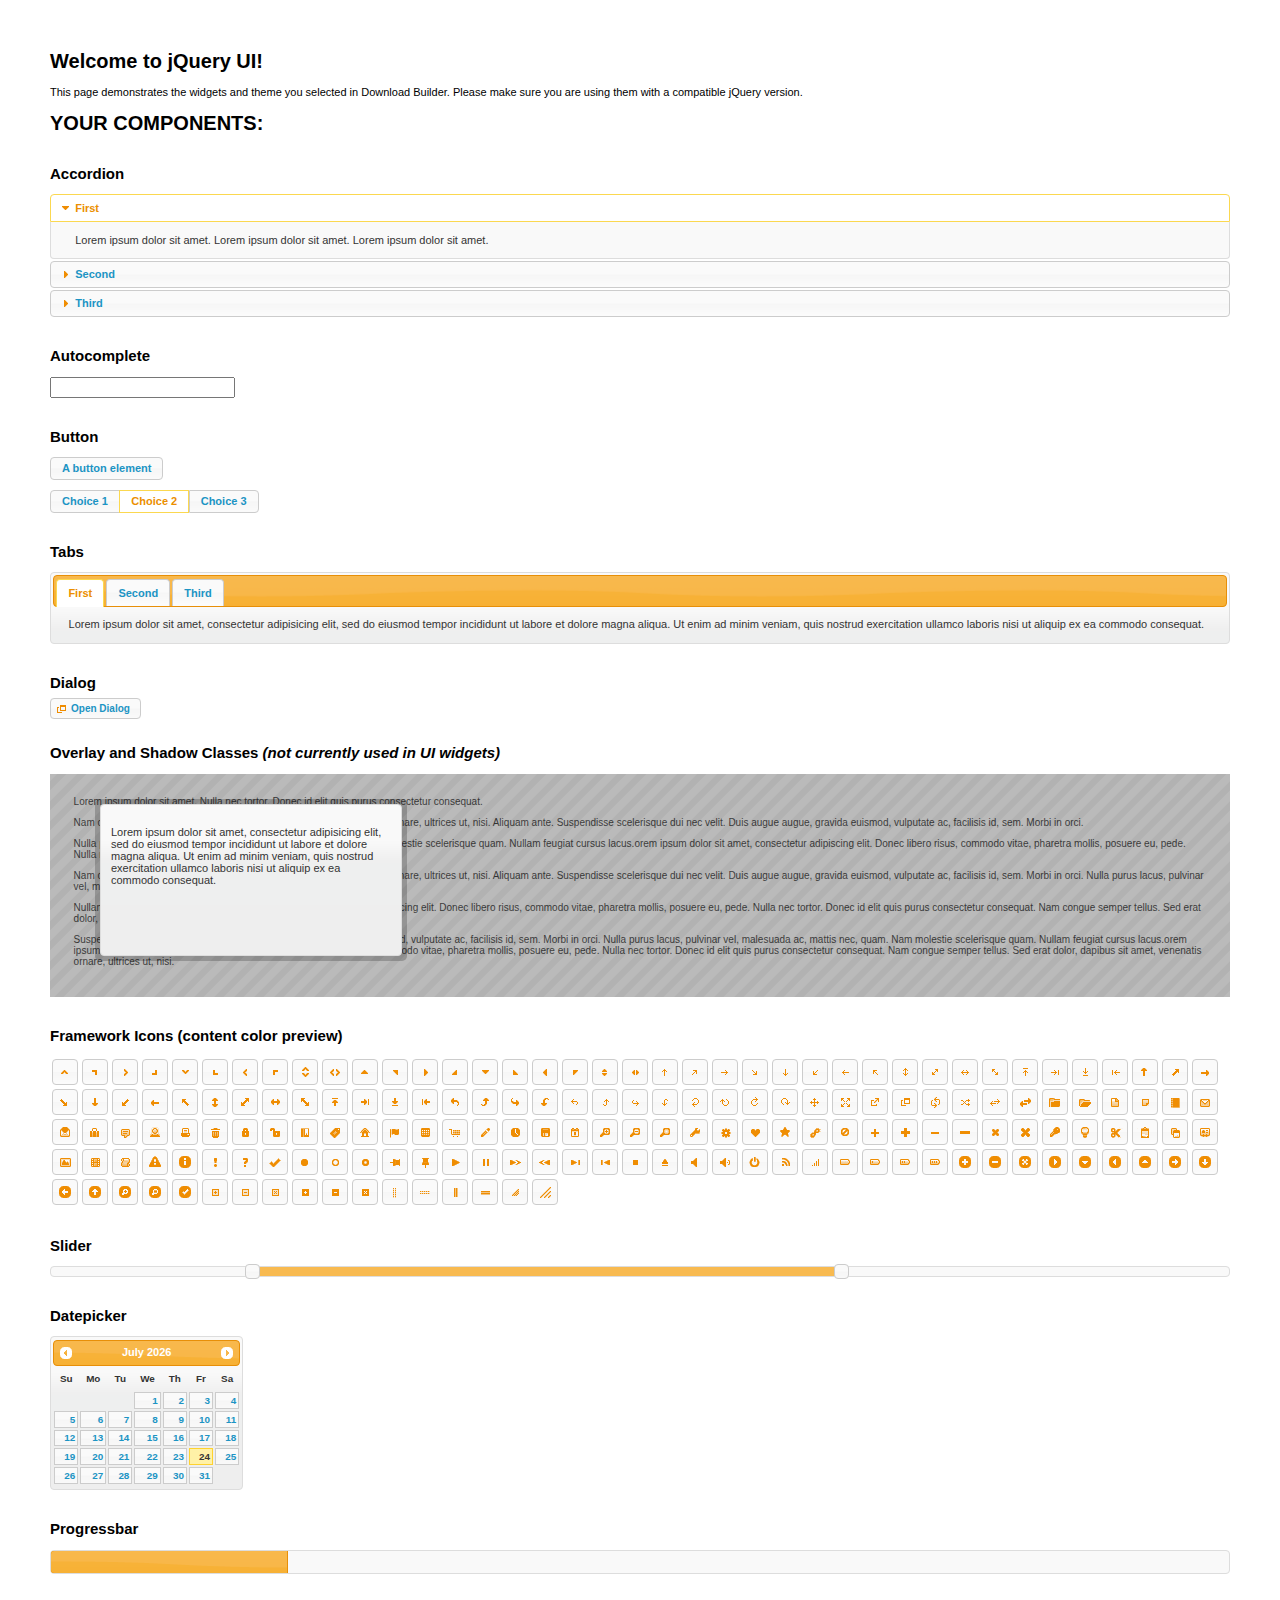
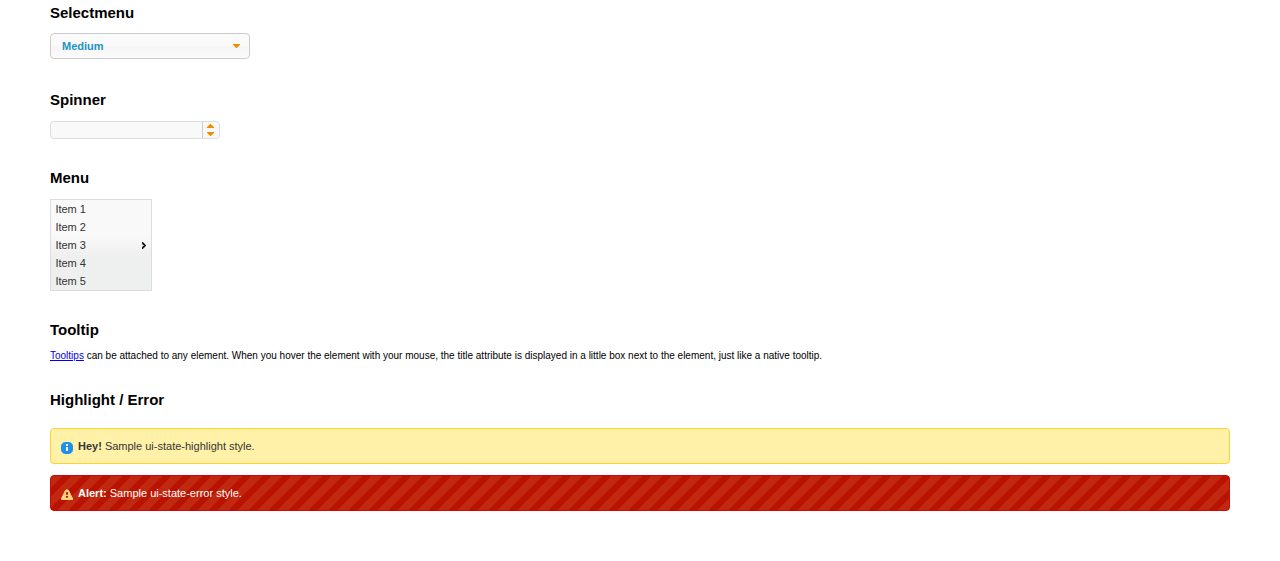
<file: lib/jquery-ui-1.11.1/index.html>
<!doctype html>
<html lang="us">
<head>
	<meta charset="utf-8">
	<title>jQuery UI Example Page</title>
	<link href="jquery-ui.css" rel="stylesheet">
	<style>
	body{
		font: 62.5% "Trebuchet MS", sans-serif;
		margin: 50px;
	}
	.demoHeaders {
		margin-top: 2em;
	}
	#dialog-link {
		padding: .4em 1em .4em 20px;
		text-decoration: none;
		position: relative;
	}
	#dialog-link span.ui-icon {
		margin: 0 5px 0 0;
		position: absolute;
		left: .2em;
		top: 50%;
		margin-top: -8px;
	}
	#icons {
		margin: 0;
		padding: 0;
	}
	#icons li {
		margin: 2px;
		position: relative;
		padding: 4px 0;
		cursor: pointer;
		float: left;
		list-style: none;
	}
	#icons span.ui-icon {
		float: left;
		margin: 0 4px;
	}
	.fakewindowcontain .ui-widget-overlay {
		position: absolute;
	}
	select {
		width: 200px;
	}
	</style>
</head>
<body>

<h1>Welcome to jQuery UI!</h1>

<div class="ui-widget">
	<p>This page demonstrates the widgets and theme you selected in Download Builder. Please make sure you are using them with a compatible jQuery version.</p>
</div>

<h1>YOUR COMPONENTS:</h1>


<!-- Accordion -->
<h2 class="demoHeaders">Accordion</h2>
<div id="accordion">
	<h3>First</h3>
	<div>Lorem ipsum dolor sit amet. Lorem ipsum dolor sit amet. Lorem ipsum dolor sit amet.</div>
	<h3>Second</h3>
	<div>Phasellus mattis tincidunt nibh.</div>
	<h3>Third</h3>
	<div>Nam dui erat, auctor a, dignissim quis.</div>
</div>



<!-- Autocomplete -->
<h2 class="demoHeaders">Autocomplete</h2>
<div>
	<input id="autocomplete" title="type &quot;a&quot;">
</div>



<!-- Button -->
<h2 class="demoHeaders">Button</h2>
<button id="button">A button element</button>
<form style="margin-top: 1em;">
	<div id="radioset">
		<input type="radio" id="radio1" name="radio"><label for="radio1">Choice 1</label>
		<input type="radio" id="radio2" name="radio" checked="checked"><label for="radio2">Choice 2</label>
		<input type="radio" id="radio3" name="radio"><label for="radio3">Choice 3</label>
	</div>
</form>



<!-- Tabs -->
<h2 class="demoHeaders">Tabs</h2>
<div id="tabs">
	<ul>
		<li><a href="#tabs-1">First</a></li>
		<li><a href="#tabs-2">Second</a></li>
		<li><a href="#tabs-3">Third</a></li>
	</ul>
	<div id="tabs-1">Lorem ipsum dolor sit amet, consectetur adipisicing elit, sed do eiusmod tempor incididunt ut labore et dolore magna aliqua. Ut enim ad minim veniam, quis nostrud exercitation ullamco laboris nisi ut aliquip ex ea commodo consequat.</div>
	<div id="tabs-2">Phasellus mattis tincidunt nibh. Cras orci urna, blandit id, pretium vel, aliquet ornare, felis. Maecenas scelerisque sem non nisl. Fusce sed lorem in enim dictum bibendum.</div>
	<div id="tabs-3">Nam dui erat, auctor a, dignissim quis, sollicitudin eu, felis. Pellentesque nisi urna, interdum eget, sagittis et, consequat vestibulum, lacus. Mauris porttitor ullamcorper augue.</div>
</div>



<!-- Dialog NOTE: Dialog is not generated by UI in this demo so it can be visually styled in themeroller-->
<h2 class="demoHeaders">Dialog</h2>
<p><a href="#" id="dialog-link" class="ui-state-default ui-corner-all"><span class="ui-icon ui-icon-newwin"></span>Open Dialog</a></p>

<h2 class="demoHeaders">Overlay and Shadow Classes <em>(not currently used in UI widgets)</em></h2>
<div style="position: relative; width: 96%; height: 200px; padding:1% 2%; overflow:hidden;" class="fakewindowcontain">
	<p>Lorem ipsum dolor sit amet,  Nulla nec tortor. Donec id elit quis purus consectetur consequat. </p><p>Nam congue semper tellus. Sed erat dolor, dapibus sit amet, venenatis ornare, ultrices ut, nisi. Aliquam ante. Suspendisse scelerisque dui nec velit. Duis augue augue, gravida euismod, vulputate ac, facilisis id, sem. Morbi in orci. </p><p>Nulla purus lacus, pulvinar vel, malesuada ac, mattis nec, quam. Nam molestie scelerisque quam. Nullam feugiat cursus lacus.orem ipsum dolor sit amet, consectetur adipiscing elit. Donec libero risus, commodo vitae, pharetra mollis, posuere eu, pede. Nulla nec tortor. Donec id elit quis purus consectetur consequat. </p><p>Nam congue semper tellus. Sed erat dolor, dapibus sit amet, venenatis ornare, ultrices ut, nisi. Aliquam ante. Suspendisse scelerisque dui nec velit. Duis augue augue, gravida euismod, vulputate ac, facilisis id, sem. Morbi in orci. Nulla purus lacus, pulvinar vel, malesuada ac, mattis nec, quam. Nam molestie scelerisque quam. </p><p>Nullam feugiat cursus lacus.orem ipsum dolor sit amet, consectetur adipiscing elit. Donec libero risus, commodo vitae, pharetra mollis, posuere eu, pede. Nulla nec tortor. Donec id elit quis purus consectetur consequat. Nam congue semper tellus. Sed erat dolor, dapibus sit amet, venenatis ornare, ultrices ut, nisi. Aliquam ante. </p><p>Suspendisse scelerisque dui nec velit. Duis augue augue, gravida euismod, vulputate ac, facilisis id, sem. Morbi in orci. Nulla purus lacus, pulvinar vel, malesuada ac, mattis nec, quam. Nam molestie scelerisque quam. Nullam feugiat cursus lacus.orem ipsum dolor sit amet, consectetur adipiscing elit. Donec libero risus, commodo vitae, pharetra mollis, posuere eu, pede. Nulla nec tortor. Donec id elit quis purus consectetur consequat. Nam congue semper tellus. Sed erat dolor, dapibus sit amet, venenatis ornare, ultrices ut, nisi. </p>

	<!-- ui-dialog -->
	<div class="ui-overlay"><div class="ui-widget-overlay"></div><div class="ui-widget-shadow ui-corner-all" style="width: 302px; height: 152px; position: absolute; left: 50px; top: 30px;"></div></div>
	<div style="position: absolute; width: 280px; height: 130px;left: 50px; top: 30px; padding: 10px;" class="ui-widget ui-widget-content ui-corner-all">
		<div class="ui-dialog-content ui-widget-content" style="background: none; border: 0;">
			<p>Lorem ipsum dolor sit amet, consectetur adipisicing elit, sed do eiusmod tempor incididunt ut labore et dolore magna aliqua. Ut enim ad minim veniam, quis nostrud exercitation ullamco laboris nisi ut aliquip ex ea commodo consequat.</p>
		</div>
	</div>

</div>

<!-- ui-dialog -->
<div id="dialog" title="Dialog Title">
	<p>Lorem ipsum dolor sit amet, consectetur adipisicing elit, sed do eiusmod tempor incididunt ut labore et dolore magna aliqua. Ut enim ad minim veniam, quis nostrud exercitation ullamco laboris nisi ut aliquip ex ea commodo consequat.</p>
</div>



<h2 class="demoHeaders">Framework Icons (content color preview)</h2>
<ul id="icons" class="ui-widget ui-helper-clearfix">
	<li class="ui-state-default ui-corner-all" title=".ui-icon-carat-1-n"><span class="ui-icon ui-icon-carat-1-n"></span></li>
	<li class="ui-state-default ui-corner-all" title=".ui-icon-carat-1-ne"><span class="ui-icon ui-icon-carat-1-ne"></span></li>
	<li class="ui-state-default ui-corner-all" title=".ui-icon-carat-1-e"><span class="ui-icon ui-icon-carat-1-e"></span></li>
	<li class="ui-state-default ui-corner-all" title=".ui-icon-carat-1-se"><span class="ui-icon ui-icon-carat-1-se"></span></li>
	<li class="ui-state-default ui-corner-all" title=".ui-icon-carat-1-s"><span class="ui-icon ui-icon-carat-1-s"></span></li>
	<li class="ui-state-default ui-corner-all" title=".ui-icon-carat-1-sw"><span class="ui-icon ui-icon-carat-1-sw"></span></li>
	<li class="ui-state-default ui-corner-all" title=".ui-icon-carat-1-w"><span class="ui-icon ui-icon-carat-1-w"></span></li>
	<li class="ui-state-default ui-corner-all" title=".ui-icon-carat-1-nw"><span class="ui-icon ui-icon-carat-1-nw"></span></li>
	<li class="ui-state-default ui-corner-all" title=".ui-icon-carat-2-n-s"><span class="ui-icon ui-icon-carat-2-n-s"></span></li>
	<li class="ui-state-default ui-corner-all" title=".ui-icon-carat-2-e-w"><span class="ui-icon ui-icon-carat-2-e-w"></span></li>
	<li class="ui-state-default ui-corner-all" title=".ui-icon-triangle-1-n"><span class="ui-icon ui-icon-triangle-1-n"></span></li>
	<li class="ui-state-default ui-corner-all" title=".ui-icon-triangle-1-ne"><span class="ui-icon ui-icon-triangle-1-ne"></span></li>
	<li class="ui-state-default ui-corner-all" title=".ui-icon-triangle-1-e"><span class="ui-icon ui-icon-triangle-1-e"></span></li>
	<li class="ui-state-default ui-corner-all" title=".ui-icon-triangle-1-se"><span class="ui-icon ui-icon-triangle-1-se"></span></li>
	<li class="ui-state-default ui-corner-all" title=".ui-icon-triangle-1-s"><span class="ui-icon ui-icon-triangle-1-s"></span></li>
	<li class="ui-state-default ui-corner-all" title=".ui-icon-triangle-1-sw"><span class="ui-icon ui-icon-triangle-1-sw"></span></li>
	<li class="ui-state-default ui-corner-all" title=".ui-icon-triangle-1-w"><span class="ui-icon ui-icon-triangle-1-w"></span></li>
	<li class="ui-state-default ui-corner-all" title=".ui-icon-triangle-1-nw"><span class="ui-icon ui-icon-triangle-1-nw"></span></li>
	<li class="ui-state-default ui-corner-all" title=".ui-icon-triangle-2-n-s"><span class="ui-icon ui-icon-triangle-2-n-s"></span></li>
	<li class="ui-state-default ui-corner-all" title=".ui-icon-triangle-2-e-w"><span class="ui-icon ui-icon-triangle-2-e-w"></span></li>
	<li class="ui-state-default ui-corner-all" title=".ui-icon-arrow-1-n"><span class="ui-icon ui-icon-arrow-1-n"></span></li>
	<li class="ui-state-default ui-corner-all" title=".ui-icon-arrow-1-ne"><span class="ui-icon ui-icon-arrow-1-ne"></span></li>
	<li class="ui-state-default ui-corner-all" title=".ui-icon-arrow-1-e"><span class="ui-icon ui-icon-arrow-1-e"></span></li>
	<li class="ui-state-default ui-corner-all" title=".ui-icon-arrow-1-se"><span class="ui-icon ui-icon-arrow-1-se"></span></li>
	<li class="ui-state-default ui-corner-all" title=".ui-icon-arrow-1-s"><span class="ui-icon ui-icon-arrow-1-s"></span></li>
	<li class="ui-state-default ui-corner-all" title=".ui-icon-arrow-1-sw"><span class="ui-icon ui-icon-arrow-1-sw"></span></li>
	<li class="ui-state-default ui-corner-all" title=".ui-icon-arrow-1-w"><span class="ui-icon ui-icon-arrow-1-w"></span></li>
	<li class="ui-state-default ui-corner-all" title=".ui-icon-arrow-1-nw"><span class="ui-icon ui-icon-arrow-1-nw"></span></li>
	<li class="ui-state-default ui-corner-all" title=".ui-icon-arrow-2-n-s"><span class="ui-icon ui-icon-arrow-2-n-s"></span></li>
	<li class="ui-state-default ui-corner-all" title=".ui-icon-arrow-2-ne-sw"><span class="ui-icon ui-icon-arrow-2-ne-sw"></span></li>
	<li class="ui-state-default ui-corner-all" title=".ui-icon-arrow-2-e-w"><span class="ui-icon ui-icon-arrow-2-e-w"></span></li>
	<li class="ui-state-default ui-corner-all" title=".ui-icon-arrow-2-se-nw"><span class="ui-icon ui-icon-arrow-2-se-nw"></span></li>
	<li class="ui-state-default ui-corner-all" title=".ui-icon-arrowstop-1-n"><span class="ui-icon ui-icon-arrowstop-1-n"></span></li>
	<li class="ui-state-default ui-corner-all" title=".ui-icon-arrowstop-1-e"><span class="ui-icon ui-icon-arrowstop-1-e"></span></li>
	<li class="ui-state-default ui-corner-all" title=".ui-icon-arrowstop-1-s"><span class="ui-icon ui-icon-arrowstop-1-s"></span></li>
	<li class="ui-state-default ui-corner-all" title=".ui-icon-arrowstop-1-w"><span class="ui-icon ui-icon-arrowstop-1-w"></span></li>
	<li class="ui-state-default ui-corner-all" title=".ui-icon-arrowthick-1-n"><span class="ui-icon ui-icon-arrowthick-1-n"></span></li>
	<li class="ui-state-default ui-corner-all" title=".ui-icon-arrowthick-1-ne"><span class="ui-icon ui-icon-arrowthick-1-ne"></span></li>
	<li class="ui-state-default ui-corner-all" title=".ui-icon-arrowthick-1-e"><span class="ui-icon ui-icon-arrowthick-1-e"></span></li>
	<li class="ui-state-default ui-corner-all" title=".ui-icon-arrowthick-1-se"><span class="ui-icon ui-icon-arrowthick-1-se"></span></li>
	<li class="ui-state-default ui-corner-all" title=".ui-icon-arrowthick-1-s"><span class="ui-icon ui-icon-arrowthick-1-s"></span></li>
	<li class="ui-state-default ui-corner-all" title=".ui-icon-arrowthick-1-sw"><span class="ui-icon ui-icon-arrowthick-1-sw"></span></li>
	<li class="ui-state-default ui-corner-all" title=".ui-icon-arrowthick-1-w"><span class="ui-icon ui-icon-arrowthick-1-w"></span></li>
	<li class="ui-state-default ui-corner-all" title=".ui-icon-arrowthick-1-nw"><span class="ui-icon ui-icon-arrowthick-1-nw"></span></li>
	<li class="ui-state-default ui-corner-all" title=".ui-icon-arrowthick-2-n-s"><span class="ui-icon ui-icon-arrowthick-2-n-s"></span></li>
	<li class="ui-state-default ui-corner-all" title=".ui-icon-arrowthick-2-ne-sw"><span class="ui-icon ui-icon-arrowthick-2-ne-sw"></span></li>
	<li class="ui-state-default ui-corner-all" title=".ui-icon-arrowthick-2-e-w"><span class="ui-icon ui-icon-arrowthick-2-e-w"></span></li>
	<li class="ui-state-default ui-corner-all" title=".ui-icon-arrowthick-2-se-nw"><span class="ui-icon ui-icon-arrowthick-2-se-nw"></span></li>
	<li class="ui-state-default ui-corner-all" title=".ui-icon-arrowthickstop-1-n"><span class="ui-icon ui-icon-arrowthickstop-1-n"></span></li>
	<li class="ui-state-default ui-corner-all" title=".ui-icon-arrowthickstop-1-e"><span class="ui-icon ui-icon-arrowthickstop-1-e"></span></li>
	<li class="ui-state-default ui-corner-all" title=".ui-icon-arrowthickstop-1-s"><span class="ui-icon ui-icon-arrowthickstop-1-s"></span></li>
	<li class="ui-state-default ui-corner-all" title=".ui-icon-arrowthickstop-1-w"><span class="ui-icon ui-icon-arrowthickstop-1-w"></span></li>
	<li class="ui-state-default ui-corner-all" title=".ui-icon-arrowreturnthick-1-w"><span class="ui-icon ui-icon-arrowreturnthick-1-w"></span></li>
	<li class="ui-state-default ui-corner-all" title=".ui-icon-arrowreturnthick-1-n"><span class="ui-icon ui-icon-arrowreturnthick-1-n"></span></li>
	<li class="ui-state-default ui-corner-all" title=".ui-icon-arrowreturnthick-1-e"><span class="ui-icon ui-icon-arrowreturnthick-1-e"></span></li>
	<li class="ui-state-default ui-corner-all" title=".ui-icon-arrowreturnthick-1-s"><span class="ui-icon ui-icon-arrowreturnthick-1-s"></span></li>
	<li class="ui-state-default ui-corner-all" title=".ui-icon-arrowreturn-1-w"><span class="ui-icon ui-icon-arrowreturn-1-w"></span></li>
	<li class="ui-state-default ui-corner-all" title=".ui-icon-arrowreturn-1-n"><span class="ui-icon ui-icon-arrowreturn-1-n"></span></li>
	<li class="ui-state-default ui-corner-all" title=".ui-icon-arrowreturn-1-e"><span class="ui-icon ui-icon-arrowreturn-1-e"></span></li>
	<li class="ui-state-default ui-corner-all" title=".ui-icon-arrowreturn-1-s"><span class="ui-icon ui-icon-arrowreturn-1-s"></span></li>
	<li class="ui-state-default ui-corner-all" title=".ui-icon-arrowrefresh-1-w"><span class="ui-icon ui-icon-arrowrefresh-1-w"></span></li>
	<li class="ui-state-default ui-corner-all" title=".ui-icon-arrowrefresh-1-n"><span class="ui-icon ui-icon-arrowrefresh-1-n"></span></li>
	<li class="ui-state-default ui-corner-all" title=".ui-icon-arrowrefresh-1-e"><span class="ui-icon ui-icon-arrowrefresh-1-e"></span></li>
	<li class="ui-state-default ui-corner-all" title=".ui-icon-arrowrefresh-1-s"><span class="ui-icon ui-icon-arrowrefresh-1-s"></span></li>
	<li class="ui-state-default ui-corner-all" title=".ui-icon-arrow-4"><span class="ui-icon ui-icon-arrow-4"></span></li>
	<li class="ui-state-default ui-corner-all" title=".ui-icon-arrow-4-diag"><span class="ui-icon ui-icon-arrow-4-diag"></span></li>
	<li class="ui-state-default ui-corner-all" title=".ui-icon-extlink"><span class="ui-icon ui-icon-extlink"></span></li>
	<li class="ui-state-default ui-corner-all" title=".ui-icon-newwin"><span class="ui-icon ui-icon-newwin"></span></li>
	<li class="ui-state-default ui-corner-all" title=".ui-icon-refresh"><span class="ui-icon ui-icon-refresh"></span></li>
	<li class="ui-state-default ui-corner-all" title=".ui-icon-shuffle"><span class="ui-icon ui-icon-shuffle"></span></li>
	<li class="ui-state-default ui-corner-all" title=".ui-icon-transfer-e-w"><span class="ui-icon ui-icon-transfer-e-w"></span></li>
	<li class="ui-state-default ui-corner-all" title=".ui-icon-transferthick-e-w"><span class="ui-icon ui-icon-transferthick-e-w"></span></li>
	<li class="ui-state-default ui-corner-all" title=".ui-icon-folder-collapsed"><span class="ui-icon ui-icon-folder-collapsed"></span></li>
	<li class="ui-state-default ui-corner-all" title=".ui-icon-folder-open"><span class="ui-icon ui-icon-folder-open"></span></li>
	<li class="ui-state-default ui-corner-all" title=".ui-icon-document"><span class="ui-icon ui-icon-document"></span></li>
	<li class="ui-state-default ui-corner-all" title=".ui-icon-document-b"><span class="ui-icon ui-icon-document-b"></span></li>
	<li class="ui-state-default ui-corner-all" title=".ui-icon-note"><span class="ui-icon ui-icon-note"></span></li>
	<li class="ui-state-default ui-corner-all" title=".ui-icon-mail-closed"><span class="ui-icon ui-icon-mail-closed"></span></li>
	<li class="ui-state-default ui-corner-all" title=".ui-icon-mail-open"><span class="ui-icon ui-icon-mail-open"></span></li>
	<li class="ui-state-default ui-corner-all" title=".ui-icon-suitcase"><span class="ui-icon ui-icon-suitcase"></span></li>
	<li class="ui-state-default ui-corner-all" title=".ui-icon-comment"><span class="ui-icon ui-icon-comment"></span></li>
	<li class="ui-state-default ui-corner-all" title=".ui-icon-person"><span class="ui-icon ui-icon-person"></span></li>
	<li class="ui-state-default ui-corner-all" title=".ui-icon-print"><span class="ui-icon ui-icon-print"></span></li>
	<li class="ui-state-default ui-corner-all" title=".ui-icon-trash"><span class="ui-icon ui-icon-trash"></span></li>
	<li class="ui-state-default ui-corner-all" title=".ui-icon-locked"><span class="ui-icon ui-icon-locked"></span></li>
	<li class="ui-state-default ui-corner-all" title=".ui-icon-unlocked"><span class="ui-icon ui-icon-unlocked"></span></li>
	<li class="ui-state-default ui-corner-all" title=".ui-icon-bookmark"><span class="ui-icon ui-icon-bookmark"></span></li>
	<li class="ui-state-default ui-corner-all" title=".ui-icon-tag"><span class="ui-icon ui-icon-tag"></span></li>
	<li class="ui-state-default ui-corner-all" title=".ui-icon-home"><span class="ui-icon ui-icon-home"></span></li>
	<li class="ui-state-default ui-corner-all" title=".ui-icon-flag"><span class="ui-icon ui-icon-flag"></span></li>
	<li class="ui-state-default ui-corner-all" title=".ui-icon-calculator"><span class="ui-icon ui-icon-calculator"></span></li>
	<li class="ui-state-default ui-corner-all" title=".ui-icon-cart"><span class="ui-icon ui-icon-cart"></span></li>
	<li class="ui-state-default ui-corner-all" title=".ui-icon-pencil"><span class="ui-icon ui-icon-pencil"></span></li>
	<li class="ui-state-default ui-corner-all" title=".ui-icon-clock"><span class="ui-icon ui-icon-clock"></span></li>
	<li class="ui-state-default ui-corner-all" title=".ui-icon-disk"><span class="ui-icon ui-icon-disk"></span></li>
	<li class="ui-state-default ui-corner-all" title=".ui-icon-calendar"><span class="ui-icon ui-icon-calendar"></span></li>
	<li class="ui-state-default ui-corner-all" title=".ui-icon-zoomin"><span class="ui-icon ui-icon-zoomin"></span></li>
	<li class="ui-state-default ui-corner-all" title=".ui-icon-zoomout"><span class="ui-icon ui-icon-zoomout"></span></li>
	<li class="ui-state-default ui-corner-all" title=".ui-icon-search"><span class="ui-icon ui-icon-search"></span></li>
	<li class="ui-state-default ui-corner-all" title=".ui-icon-wrench"><span class="ui-icon ui-icon-wrench"></span></li>
	<li class="ui-state-default ui-corner-all" title=".ui-icon-gear"><span class="ui-icon ui-icon-gear"></span></li>
	<li class="ui-state-default ui-corner-all" title=".ui-icon-heart"><span class="ui-icon ui-icon-heart"></span></li>
	<li class="ui-state-default ui-corner-all" title=".ui-icon-star"><span class="ui-icon ui-icon-star"></span></li>
	<li class="ui-state-default ui-corner-all" title=".ui-icon-link"><span class="ui-icon ui-icon-link"></span></li>
	<li class="ui-state-default ui-corner-all" title=".ui-icon-cancel"><span class="ui-icon ui-icon-cancel"></span></li>
	<li class="ui-state-default ui-corner-all" title=".ui-icon-plus"><span class="ui-icon ui-icon-plus"></span></li>
	<li class="ui-state-default ui-corner-all" title=".ui-icon-plusthick"><span class="ui-icon ui-icon-plusthick"></span></li>
	<li class="ui-state-default ui-corner-all" title=".ui-icon-minus"><span class="ui-icon ui-icon-minus"></span></li>
	<li class="ui-state-default ui-corner-all" title=".ui-icon-minusthick"><span class="ui-icon ui-icon-minusthick"></span></li>
	<li class="ui-state-default ui-corner-all" title=".ui-icon-close"><span class="ui-icon ui-icon-close"></span></li>
	<li class="ui-state-default ui-corner-all" title=".ui-icon-closethick"><span class="ui-icon ui-icon-closethick"></span></li>
	<li class="ui-state-default ui-corner-all" title=".ui-icon-key"><span class="ui-icon ui-icon-key"></span></li>
	<li class="ui-state-default ui-corner-all" title=".ui-icon-lightbulb"><span class="ui-icon ui-icon-lightbulb"></span></li>
	<li class="ui-state-default ui-corner-all" title=".ui-icon-scissors"><span class="ui-icon ui-icon-scissors"></span></li>
	<li class="ui-state-default ui-corner-all" title=".ui-icon-clipboard"><span class="ui-icon ui-icon-clipboard"></span></li>
	<li class="ui-state-default ui-corner-all" title=".ui-icon-copy"><span class="ui-icon ui-icon-copy"></span></li>
	<li class="ui-state-default ui-corner-all" title=".ui-icon-contact"><span class="ui-icon ui-icon-contact"></span></li>
	<li class="ui-state-default ui-corner-all" title=".ui-icon-image"><span class="ui-icon ui-icon-image"></span></li>
	<li class="ui-state-default ui-corner-all" title=".ui-icon-video"><span class="ui-icon ui-icon-video"></span></li>
	<li class="ui-state-default ui-corner-all" title=".ui-icon-script"><span class="ui-icon ui-icon-script"></span></li>
	<li class="ui-state-default ui-corner-all" title=".ui-icon-alert"><span class="ui-icon ui-icon-alert"></span></li>
	<li class="ui-state-default ui-corner-all" title=".ui-icon-info"><span class="ui-icon ui-icon-info"></span></li>
	<li class="ui-state-default ui-corner-all" title=".ui-icon-notice"><span class="ui-icon ui-icon-notice"></span></li>
	<li class="ui-state-default ui-corner-all" title=".ui-icon-help"><span class="ui-icon ui-icon-help"></span></li>
	<li class="ui-state-default ui-corner-all" title=".ui-icon-check"><span class="ui-icon ui-icon-check"></span></li>
	<li class="ui-state-default ui-corner-all" title=".ui-icon-bullet"><span class="ui-icon ui-icon-bullet"></span></li>
	<li class="ui-state-default ui-corner-all" title=".ui-icon-radio-off"><span class="ui-icon ui-icon-radio-off"></span></li>
	<li class="ui-state-default ui-corner-all" title=".ui-icon-radio-on"><span class="ui-icon ui-icon-radio-on"></span></li>
	<li class="ui-state-default ui-corner-all" title=".ui-icon-pin-w"><span class="ui-icon ui-icon-pin-w"></span></li>
	<li class="ui-state-default ui-corner-all" title=".ui-icon-pin-s"><span class="ui-icon ui-icon-pin-s"></span></li>
	<li class="ui-state-default ui-corner-all" title=".ui-icon-play"><span class="ui-icon ui-icon-play"></span></li>
	<li class="ui-state-default ui-corner-all" title=".ui-icon-pause"><span class="ui-icon ui-icon-pause"></span></li>
	<li class="ui-state-default ui-corner-all" title=".ui-icon-seek-next"><span class="ui-icon ui-icon-seek-next"></span></li>
	<li class="ui-state-default ui-corner-all" title=".ui-icon-seek-prev"><span class="ui-icon ui-icon-seek-prev"></span></li>
	<li class="ui-state-default ui-corner-all" title=".ui-icon-seek-end"><span class="ui-icon ui-icon-seek-end"></span></li>
	<li class="ui-state-default ui-corner-all" title=".ui-icon-seek-first"><span class="ui-icon ui-icon-seek-first"></span></li>
	<li class="ui-state-default ui-corner-all" title=".ui-icon-stop"><span class="ui-icon ui-icon-stop"></span></li>
	<li class="ui-state-default ui-corner-all" title=".ui-icon-eject"><span class="ui-icon ui-icon-eject"></span></li>
	<li class="ui-state-default ui-corner-all" title=".ui-icon-volume-off"><span class="ui-icon ui-icon-volume-off"></span></li>
	<li class="ui-state-default ui-corner-all" title=".ui-icon-volume-on"><span class="ui-icon ui-icon-volume-on"></span></li>
	<li class="ui-state-default ui-corner-all" title=".ui-icon-power"><span class="ui-icon ui-icon-power"></span></li>
	<li class="ui-state-default ui-corner-all" title=".ui-icon-signal-diag"><span class="ui-icon ui-icon-signal-diag"></span></li>
	<li class="ui-state-default ui-corner-all" title=".ui-icon-signal"><span class="ui-icon ui-icon-signal"></span></li>
	<li class="ui-state-default ui-corner-all" title=".ui-icon-battery-0"><span class="ui-icon ui-icon-battery-0"></span></li>
	<li class="ui-state-default ui-corner-all" title=".ui-icon-battery-1"><span class="ui-icon ui-icon-battery-1"></span></li>
	<li class="ui-state-default ui-corner-all" title=".ui-icon-battery-2"><span class="ui-icon ui-icon-battery-2"></span></li>
	<li class="ui-state-default ui-corner-all" title=".ui-icon-battery-3"><span class="ui-icon ui-icon-battery-3"></span></li>
	<li class="ui-state-default ui-corner-all" title=".ui-icon-circle-plus"><span class="ui-icon ui-icon-circle-plus"></span></li>
	<li class="ui-state-default ui-corner-all" title=".ui-icon-circle-minus"><span class="ui-icon ui-icon-circle-minus"></span></li>
	<li class="ui-state-default ui-corner-all" title=".ui-icon-circle-close"><span class="ui-icon ui-icon-circle-close"></span></li>
	<li class="ui-state-default ui-corner-all" title=".ui-icon-circle-triangle-e"><span class="ui-icon ui-icon-circle-triangle-e"></span></li>
	<li class="ui-state-default ui-corner-all" title=".ui-icon-circle-triangle-s"><span class="ui-icon ui-icon-circle-triangle-s"></span></li>
	<li class="ui-state-default ui-corner-all" title=".ui-icon-circle-triangle-w"><span class="ui-icon ui-icon-circle-triangle-w"></span></li>
	<li class="ui-state-default ui-corner-all" title=".ui-icon-circle-triangle-n"><span class="ui-icon ui-icon-circle-triangle-n"></span></li>
	<li class="ui-state-default ui-corner-all" title=".ui-icon-circle-arrow-e"><span class="ui-icon ui-icon-circle-arrow-e"></span></li>
	<li class="ui-state-default ui-corner-all" title=".ui-icon-circle-arrow-s"><span class="ui-icon ui-icon-circle-arrow-s"></span></li>
	<li class="ui-state-default ui-corner-all" title=".ui-icon-circle-arrow-w"><span class="ui-icon ui-icon-circle-arrow-w"></span></li>
	<li class="ui-state-default ui-corner-all" title=".ui-icon-circle-arrow-n"><span class="ui-icon ui-icon-circle-arrow-n"></span></li>
	<li class="ui-state-default ui-corner-all" title=".ui-icon-circle-zoomin"><span class="ui-icon ui-icon-circle-zoomin"></span></li>
	<li class="ui-state-default ui-corner-all" title=".ui-icon-circle-zoomout"><span class="ui-icon ui-icon-circle-zoomout"></span></li>
	<li class="ui-state-default ui-corner-all" title=".ui-icon-circle-check"><span class="ui-icon ui-icon-circle-check"></span></li>
	<li class="ui-state-default ui-corner-all" title=".ui-icon-circlesmall-plus"><span class="ui-icon ui-icon-circlesmall-plus"></span></li>
	<li class="ui-state-default ui-corner-all" title=".ui-icon-circlesmall-minus"><span class="ui-icon ui-icon-circlesmall-minus"></span></li>
	<li class="ui-state-default ui-corner-all" title=".ui-icon-circlesmall-close"><span class="ui-icon ui-icon-circlesmall-close"></span></li>
	<li class="ui-state-default ui-corner-all" title=".ui-icon-squaresmall-plus"><span class="ui-icon ui-icon-squaresmall-plus"></span></li>
	<li class="ui-state-default ui-corner-all" title=".ui-icon-squaresmall-minus"><span class="ui-icon ui-icon-squaresmall-minus"></span></li>
	<li class="ui-state-default ui-corner-all" title=".ui-icon-squaresmall-close"><span class="ui-icon ui-icon-squaresmall-close"></span></li>
	<li class="ui-state-default ui-corner-all" title=".ui-icon-grip-dotted-vertical"><span class="ui-icon ui-icon-grip-dotted-vertical"></span></li>
	<li class="ui-state-default ui-corner-all" title=".ui-icon-grip-dotted-horizontal"><span class="ui-icon ui-icon-grip-dotted-horizontal"></span></li>
	<li class="ui-state-default ui-corner-all" title=".ui-icon-grip-solid-vertical"><span class="ui-icon ui-icon-grip-solid-vertical"></span></li>
	<li class="ui-state-default ui-corner-all" title=".ui-icon-grip-solid-horizontal"><span class="ui-icon ui-icon-grip-solid-horizontal"></span></li>
	<li class="ui-state-default ui-corner-all" title=".ui-icon-gripsmall-diagonal-se"><span class="ui-icon ui-icon-gripsmall-diagonal-se"></span></li>
	<li class="ui-state-default ui-corner-all" title=".ui-icon-grip-diagonal-se"><span class="ui-icon ui-icon-grip-diagonal-se"></span></li>
</ul>


<!-- Slider -->
<h2 class="demoHeaders">Slider</h2>
<div id="slider"></div>



<!-- Datepicker -->
<h2 class="demoHeaders">Datepicker</h2>
<div id="datepicker"></div>



<!-- Progressbar -->
<h2 class="demoHeaders">Progressbar</h2>
<div id="progressbar"></div>



<!-- Progressbar -->
<h2 class="demoHeaders">Selectmenu</h2>
<select id="selectmenu">
	<option>Slower</option>
	<option>Slow</option>
	<option selected="selected">Medium</option>
	<option>Fast</option>
	<option>Faster</option>
</select>



<!-- Spinner -->
<h2 class="demoHeaders">Spinner</h2>
<input id="spinner">



<!-- Menu -->
<h2 class="demoHeaders">Menu</h2>
<ul style="width:100px;" id="menu">
	<li>Item 1</li>
	<li>Item 2</li>
	<li>Item 3
		<ul>
			<li>Item 3-1</li>
			<li>Item 3-2</li>
			<li>Item 3-3</li>
			<li>Item 3-4</li>
			<li>Item 3-5</li>
		</ul>
	</li>
	<li>Item 4</li>
	<li>Item 5</li>
</ul>



<!-- Tooltip -->
<h2 class="demoHeaders">Tooltip</h2>
<p id="tooltip">
	<a href="#" title="That&apos;s what this widget is">Tooltips</a> can be attached to any element. When you hover
the element with your mouse, the title attribute is displayed in a little box next to the element, just like a native tooltip.
</p>


<!-- Highlight / Error -->
<h2 class="demoHeaders">Highlight / Error</h2>
<div class="ui-widget">
	<div class="ui-state-highlight ui-corner-all" style="margin-top: 20px; padding: 0 .7em;">
		<p><span class="ui-icon ui-icon-info" style="float: left; margin-right: .3em;"></span>
		<strong>Hey!</strong> Sample ui-state-highlight style.</p>
	</div>
</div>
<br>
<div class="ui-widget">
	<div class="ui-state-error ui-corner-all" style="padding: 0 .7em;">
		<p><span class="ui-icon ui-icon-alert" style="float: left; margin-right: .3em;"></span>
		<strong>Alert:</strong> Sample ui-state-error style.</p>
	</div>
</div>

<script src="external/jquery/jquery.js"></script>
<script src="jquery-ui.js"></script>
<script>

$( "#accordion" ).accordion();



var availableTags = [
	"ActionScript",
	"AppleScript",
	"Asp",
	"BASIC",
	"C",
	"C++",
	"Clojure",
	"COBOL",
	"ColdFusion",
	"Erlang",
	"Fortran",
	"Groovy",
	"Haskell",
	"Java",
	"JavaScript",
	"Lisp",
	"Perl",
	"PHP",
	"Python",
	"Ruby",
	"Scala",
	"Scheme"
];
$( "#autocomplete" ).autocomplete({
	source: availableTags
});



$( "#button" ).button();
$( "#radioset" ).buttonset();



$( "#tabs" ).tabs();



$( "#dialog" ).dialog({
	autoOpen: false,
	width: 400,
	buttons: [
		{
			text: "Ok",
			click: function() {
				$( this ).dialog( "close" );
			}
		},
		{
			text: "Cancel",
			click: function() {
				$( this ).dialog( "close" );
			}
		}
	]
});

// Link to open the dialog
$( "#dialog-link" ).click(function( event ) {
	$( "#dialog" ).dialog( "open" );
	event.preventDefault();
});



$( "#datepicker" ).datepicker({
	inline: true
});



$( "#slider" ).slider({
	range: true,
	values: [ 17, 67 ]
});



$( "#progressbar" ).progressbar({
	value: 20
});



$( "#spinner" ).spinner();



$( "#menu" ).menu();



$( "#tooltip" ).tooltip();



$( "#selectmenu" ).selectmenu();


// Hover states on the static widgets
$( "#dialog-link, #icons li" ).hover(
	function() {
		$( this ).addClass( "ui-state-hover" );
	},
	function() {
		$( this ).removeClass( "ui-state-hover" );
	}
);
</script>
</body>
</html>
</file>
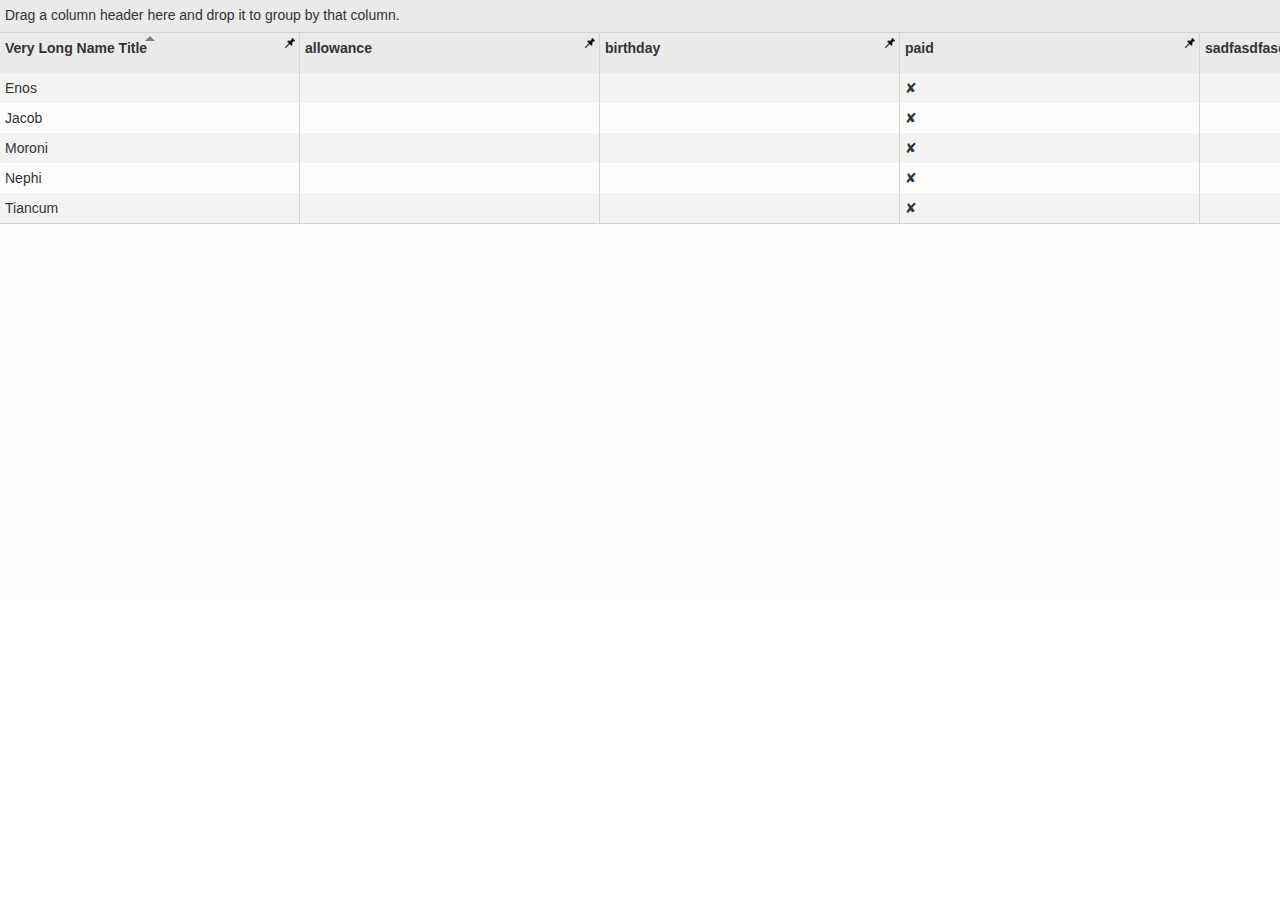
<file: lib/ng-grid-2.0.7/workbench/index.html>
<html>
<head>
    <meta charset="utf-8" />
    <title>ng-grid workbench</title>
    <link rel="stylesheet" type="text/css" href="../lib/bootstrap/css/bootstrap.css" />
    <link rel="stylesheet" type="text/css" href="../ng-grid.css" />
    <script type="text/javascript" src="largeLoad.js"></script>
    <script type="text/javascript" src="largeTestData.js"></script>
    <script type="text/javascript" src="../lib/jquery-1.9.1.js"></script>
    <script type="text/javascript" src="../lib/jquery-ui-1.9.1.custom.min.js"></script>
    <script type="text/javascript" src="../lib/angular.js"></script>
    <script type="text/javascript" src="../lib/jquery-1.9.1.js"></script>
    <script type="text/javascript" src="../lib/jquery-ui-1.9.1.custom.min.js"></script>
    <script type="text/javascript" src="../lib/bootstrap/js/bootstrap.js"></script>
    <script type="text/javascript" src="../build/ng-grid.debug.js"></script>
    <script type="text/javascript" src="main.js"></script>
    <script>
        angular.module('myApp',['ngGrid']);
    </script>
    <style type="text/css">
        .ngRow.selected {
          color: #ffffff;
          font-weight: bold;
          background-color: #76b617;
          background-image: -webkit-linear-gradient(top, #76b617, #638911);
          background-image: -moz-linear-gradient(top, #76b617, #638911);
          background-image: -o-linear-gradient(top, #76b617, #638911);
          background-image: -ms-linear-gradient(top, #76b617, #638911);
          background-image: linear-gradient(top, #76b617, #638911);
          -webkit-border-radius: 4px 4px 4px 4px;
          -moz-border-radius: 4px 4px 4px 4px;
          border-radius: 4px 4px 4px 4px;
        }
    </style>
</head>
    <body ng-app="myApp" ng-controller="userController" >
        <div id="parent" style="position: absolute; top: 0; bottom: 0; left:0; right: 0;">
            <div style="width: 1600px; height: 600px;" class="table"  ng-grid="gridOptions">
            </div>    
        </div>
        <div>{{mySelections | json}}</div>
        <button ng-click="checkData()">Check Data</button>
        <button ng-click="Add()">Insert Rows</button>
        <button ng-click="changeLang()">change Language</button>
        <button ng-click="setSelection()">set Selections</button>
    </body>
</html>
</file>
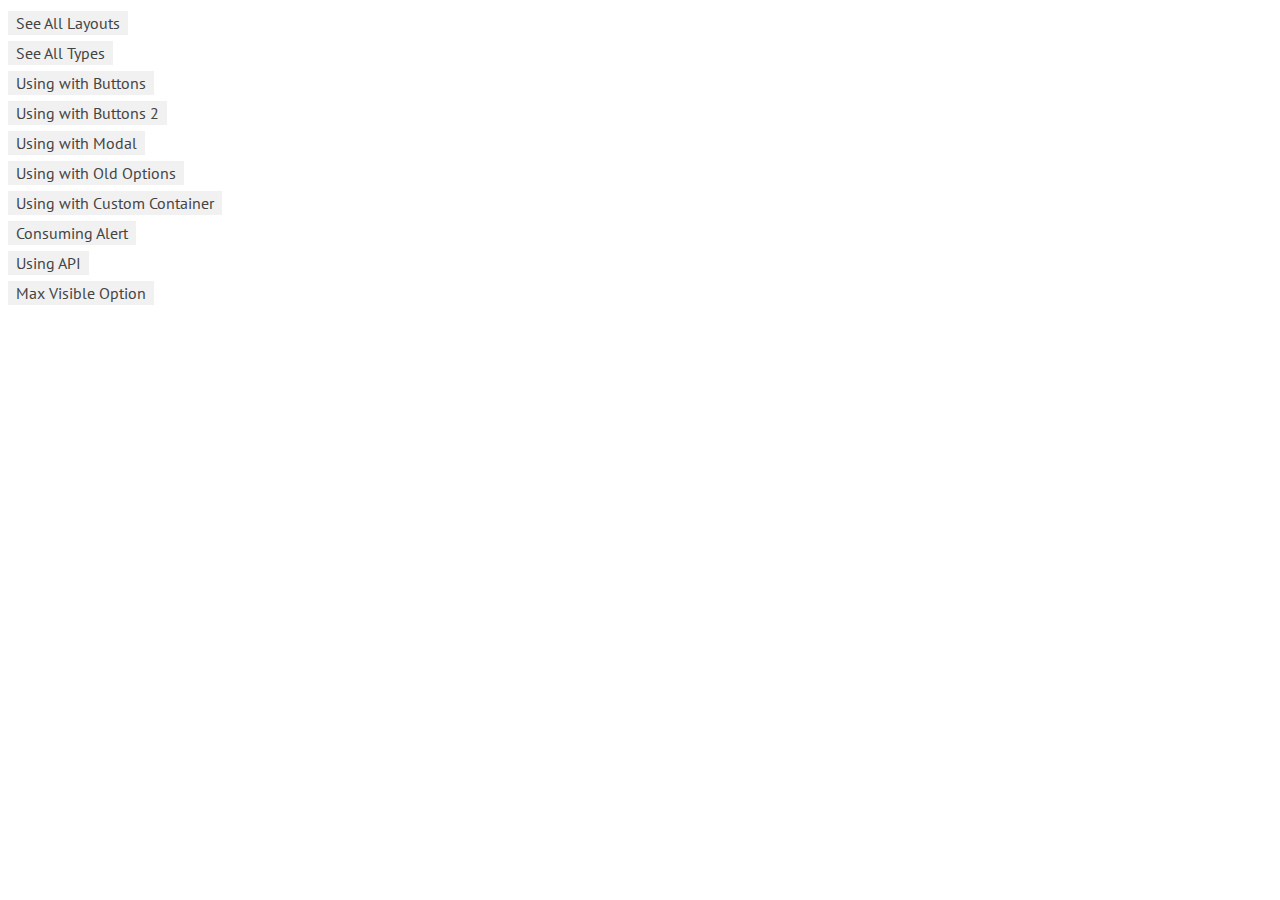
<file: lib/vendor/noty-2.1.0/demo/index.html>
<!DOCTYPE html>
<html lang="en">
<head>
	<meta http-equiv="Content-Type" content="text/html; charset=UTF-8">
	<meta charset="utf-8">
	<title>Demonstration of noty</title>
	<meta name="viewport" content="width=device-width, initial-scale=1.0">
	<meta name="description" content="demonstration of some noty capabilities">

  <link href='http://fonts.googleapis.com/css?family=PT+Sans:regular,italic,bold,bolditalic&amp;subset=latin,latin-ext,cyrillic' rel='stylesheet' type='text/css'>
  <style type="text/css">

    html {
      height: 100%;
      width: 100%;
    }
    body {
      font-family: 'PT Sans', Tahoma, Arial, serif; line-height: 13px
    }

    a {
      color: #444;
      line-height: 30px;
      text-decoration: none;
      background: #f1f1f1;
      padding: 2px 8px;
    }

  </style>

</head>
<body>
  <div class="container">
    <div>
      <a href="allLayouts.html">See All Layouts</a>
    </div>
    <div>
      <a href="allTypes.html">See All Types</a>
    </div>
    <div>
      <a href="usingWithButtons.html">Using with Buttons</a>
    </div>
    <div>
      <a href="usingWithButtons2.html">Using with Buttons 2</a>
    </div>
    <div>
      <a href="usingWithModal.html">Using with Modal</a>
    </div>
    <div>
      <a href="usingWithOldOptions.html">Using with Old Options</a>
    </div>
    <div>
      <a href="customContainer.html">Using with Custom Container</a>
    </div>
    <div>
      <a href="consumingAlert.html">Consuming Alert</a>
    </div>
    <div>
      <a href="api.html">Using API</a>
    </div>
    <div>
      <a href="usingMaxVisible.html">Max Visible Option</a>
    </div>
  </div>
</body>
</html>
</file>
<file: lib/ng-grid-2.0.7/ng-grid.css>
.ngGrid {
  background-color: #fdfdfd;
}
.ngGrid input[type="checkbox"] {
  margin: 0;
  padding: 0;
}
.ngGrid input {
  vertical-align: top;
}
.ngGrid.unselectable {
  -moz-user-select: none;
  -khtml-user-select: none;
  -webkit-user-select: none;
  -o-user-select: none;
  user-select: none;
}
.ngViewport {
  overflow: auto;
  min-height: 20px;
}
.ngViewport:focus {
  outline: none;
}
.ngCanvas {
  position: relative;
}
.ngVerticalBar {
  position: absolute;
  right: 0;
  width: 0;
}
.ngVerticalBarVisible {
  width: 1px;
  background-color: #d4d4d4;
}
.ngHeaderContainer {
  position: relative;
  overflow: hidden;
  font-weight: bold;
  background-color: inherit;
}
.ngHeaderCell {
  position: absolute;
  top: 0;
  bottom: 0;
  background-color: inherit;
}
.ngHeaderCell.pinned {
  z-index: 1;
}
.ngHeaderSortColumn {
  position: absolute;
  overflow: hidden;
}
.ngTopPanel {
  position: relative;
  z-index: 1;
  background-color: #eaeaea;
  border-bottom: 1px solid #d4d4d4;
}
.ngSortButtonDown {
  position: absolute;
  top: 3px;
  left: 0;
  right: 0;
  margin-left: auto;
  margin-right: auto;
  border-color: gray transparent;
  border-style: solid;
  border-width: 0 5px 5px 5px;
  height: 0;
  width: 0;
}
.ngNoSort {
  cursor: default;
}
.ngHeaderButton {
  position: absolute;
  right: 2px;
  top: 8px;
  -moz-border-radius: 50%;
  -webkit-border-radius: 50%;
  border-radius: 50%;
  width: 14px;
  height: 14px;
  z-index: 1;
  background-color: #9fbbb4;
  cursor: pointer;
}
.ngSortButtonUp {
  position: absolute;
  top: 3px;
  left: 0;
  right: 0;
  margin-left: auto;
  margin-right: auto;
  border-color: gray transparent;
  border-style: solid;
  border-width: 5px 5px 0 5px;
  height: 0;
  width: 0;
}
.ngHeaderScroller {
  position: absolute;
  background-color: inherit;
}
.ngSortPriority {
  position: absolute;
  top: -5px;
  left: 1px;
  font-size: 6pt;
  font-weight: bold;
}
.ngHeaderGrip {
  cursor: col-resize;
  width: 10px;
  right: -5px;
  top: 0;
  height: 100%;
  position: absolute;
  background-color: transparent;
}
.ngHeaderText {
  padding: 5px;
  -moz-box-sizing: border-box;
  -webkit-box-sizing: border-box;
  box-sizing: border-box;
  white-space: nowrap;
  -ms-text-overflow: ellipsis;
  -o-text-overflow: ellipsis;
  text-overflow: ellipsis;
  overflow: hidden;
}
.ngHeaderButtonArrow {
  position: absolute;
  top: 4px;
  left: 3px;
  width: 0;
  height: 0;
  border-style: solid;
  border-width: 6.5px 4.5px 0 4.5px;
  border-color: #4d4d4d transparent transparent transparent;
}
.ngPinnedIcon {
  background-image: url([data-uri]);
  background-repeat: no-repeat;
  position: absolute;
  right: 5px;
  top: 5px;
  height: 10px;
  width: 10px;
}
.ngUnPinnedIcon {
  background-image: url([data-uri]);
  background-repeat: no-repeat;
  position: absolute;
  height: 10px;
  width: 10px;
  right: 5px;
  top: 5px;
}
.ngColMenu {
  right: 2px;
  padding: 5px;
  top: 25px;
  -moz-border-radius: 3px;
  -webkit-border-radius: 3px;
  border-radius: 3px;
  background-color: #bdd0cb;
  position: absolute;
  border: 2px solid #d4d4d4;
  z-index: 1;
}
.ngColListCheckbox {
  position: relative;
  right: 3px;
  top: 4px;
}
.ngColList {
  list-style-type: none;
}
.ngColListItem {
  position: relative;
  right: 17px;
  top: 2px;
  white-space: nowrap;
}
.ngMenuText {
  position: relative;
  top: 2px;
  left: 2px;
}
.ngGroupPanel {
  background-color: #eaeaea;
  overflow: hidden;
  border-bottom: 1px solid #d4d4d4;
}
.ngGroupPanelDescription {
  margin-top: 5px;
  margin-left: 5px;
}
.ngGroupList {
  list-style-type: none;
  margin: 0;
  padding: 0;
}
.ngAggHeader {
  position: absolute;
  border: none;
}
.ngGroupElement {
  float: left;
  height: 100%;
  width: 100%;
}
.ngGroupIcon {
  background-image: url(data:image/png;
    base64,iVBORw0KGgoAAAANSUhEUgAAAA4AAAANCAYAAACZ3F9/[base64]);
  background-repeat: no-repeat;
  height: 15px;
  width: 15px;
  position: absolute;
  right: -2px;
  top: 2px;
}
.ngGroupedByIcon {
  background-image: url(data:image/png;
    base64,iVBORw0KGgoAAAANSUhEUgAAAA4AAAANCAYAAACZ3F9/[base64]);
  background-repeat: no-repeat;
  height: 15px;
  width: 15px;
  position: absolute;
  right: -2px;
  top: 2px;
}
.ngGroupName {
  background-color: #fdfdfd;
  border: 1px solid #d4d4d4;
  padding: 3px 10px;
  float: left;
  margin-left: 0;
  margin-top: 2px;
  -moz-border-radius: 3px;
  -webkit-border-radius: 3px;
  border-radius: 3px;
  font-weight: bold;
}
.ngGroupArrow {
  width: 0;
  height: 0;
  border-top: 6px solid transparent;
  border-bottom: 6px solid transparent;
  border-left: 6px solid black;
  margin-top: 10px;
  margin-left: 5px;
  margin-right: 5px;
  float: right;
}
.ngGroupingNumber {
  position: absolute;
  right: -10px;
  top: -2px;
}
.ngAggArrowCollapsed {
  position: absolute;
  left: 8px;
  bottom: 10px;
  width: 0;
  height: 0;
  border-style: solid;
  border-width: 5px 0 5px 8.7px;
  border-color: transparent transparent transparent #000000;
}
.ngGroupItem {
  float: left;
}
.ngGroupItem:first-child {
  margin-left: 2px;
}
.ngRemoveGroup {
  width: 5px;
  -moz-opacity: 0.4;
  opacity: 0.4;
  margin-top: -1px;
  margin-left: 5px;
}
.ngRemoveGroup:hover {
  color: black;
  text-decoration: none;
  cursor: pointer;
  -moz-opacity: 0.7;
  opacity: 0.7;
}
.ngAggArrowExpanded {
  position: absolute;
  left: 8px;
  bottom: 10px;
  width: 0;
  height: 0;
  border-style: solid;
  border-width: 0 0 9px 9px;
  border-color: transparent transparent #000000 transparent;
}
.ngAggregate {
  position: absolute;
  background-color: #c9dde1;
  border-bottom: 1px solid beige;
  overflow: hidden;
  top: 0;
  bottom: 0;
  right: -1px;
  left: 0;
}
.ngAggregateText {
  position: absolute;
  left: 27px;
  top: 5px;
  line-height: 20px;
  white-space: nowrap;
}
.ngRow {
  position: absolute;
  border-bottom: 1px solid #d4d4d4;
}
.ngRow.odd {
  background-color: #fdfdfd;
}
.ngRow.even {
  background-color: #f3f3f3;
}
.ngRow.selected {
  background-color: #c9dde1;
}
.ngCell {
  overflow: hidden;
  position: absolute;
  top: 0;
  bottom: 0;
  background-color: inherit;
}
.ngCell.pinned {
  z-index: 1;
}
.ngCellText {
  padding: 5px;
  -moz-box-sizing: border-box;
  -webkit-box-sizing: border-box;
  box-sizing: border-box;
  white-space: nowrap;
  -ms-text-overflow: ellipsis;
  -o-text-overflow: ellipsis;
  text-overflow: ellipsis;
  overflow: hidden;
}
.ngSelectionCell {
  margin-top: 9px;
  margin-left: 6px;
}
.ngSelectionHeader {
  position: absolute;
  top: 11px;
  left: 6px;
}
.ngCellElement:focus {
  outline: 0;
  background-color: #b3c4c7;
}
.ngRow.canSelect {
  cursor: pointer;
}
.ngSelectionCheckbox {
  margin-top: 9px;
  margin-left: 6px;
}
.ngFooterPanel {
  background-color: #eaeaea;
  padding: 0;
  border-top: 1px solid #d4d4d4;
  position: relative;
}
.nglabel {
  display: block;
  float: left;
  font-weight: bold;
  padding-right: 5px;
}
.ngTotalSelectContainer {
  float: left;
  margin: 5px;
  margin-top: 7px;
}
.ngFooterSelectedItems {
  padding: 2px;
}
.ngFooterTotalItems.ngnoMultiSelect {
  padding: 0 !important;
}
.ngPagerFirstBar {
  width: 10px;
  border-left: 2px solid #4d4d4d;
  margin-top: -6px;
  height: 12px;
  margin-left: -3px;
}
.ngPagerButton {
  height: 25px;
  min-width: 26px;
}
.ngPagerFirstTriangle {
  width: 0;
  height: 0;
  border-style: solid;
  border-width: 5px 8.7px 5px 0;
  border-color: transparent #4d4d4d transparent transparent;
  margin-left: 2px;
}
.ngPagerNextTriangle {
  margin-left: 1px;
}
.ngPagerPrevTriangle {
  margin-left: 0;
}
.ngPagerLastTriangle {
  width: 0;
  height: 0;
  border-style: solid;
  border-width: 5px 0 5px 8.7px;
  border-color: transparent transparent transparent #4d4d4d;
  margin-left: -1px;
}
.ngPagerLastBar {
  width: 10px;
  border-left: 2px solid #4d4d4d;
  margin-top: -6px;
  height: 12px;
  margin-left: 1px;
}
.ngFooterTotalItems {
  padding: 2px;
}
</file>
